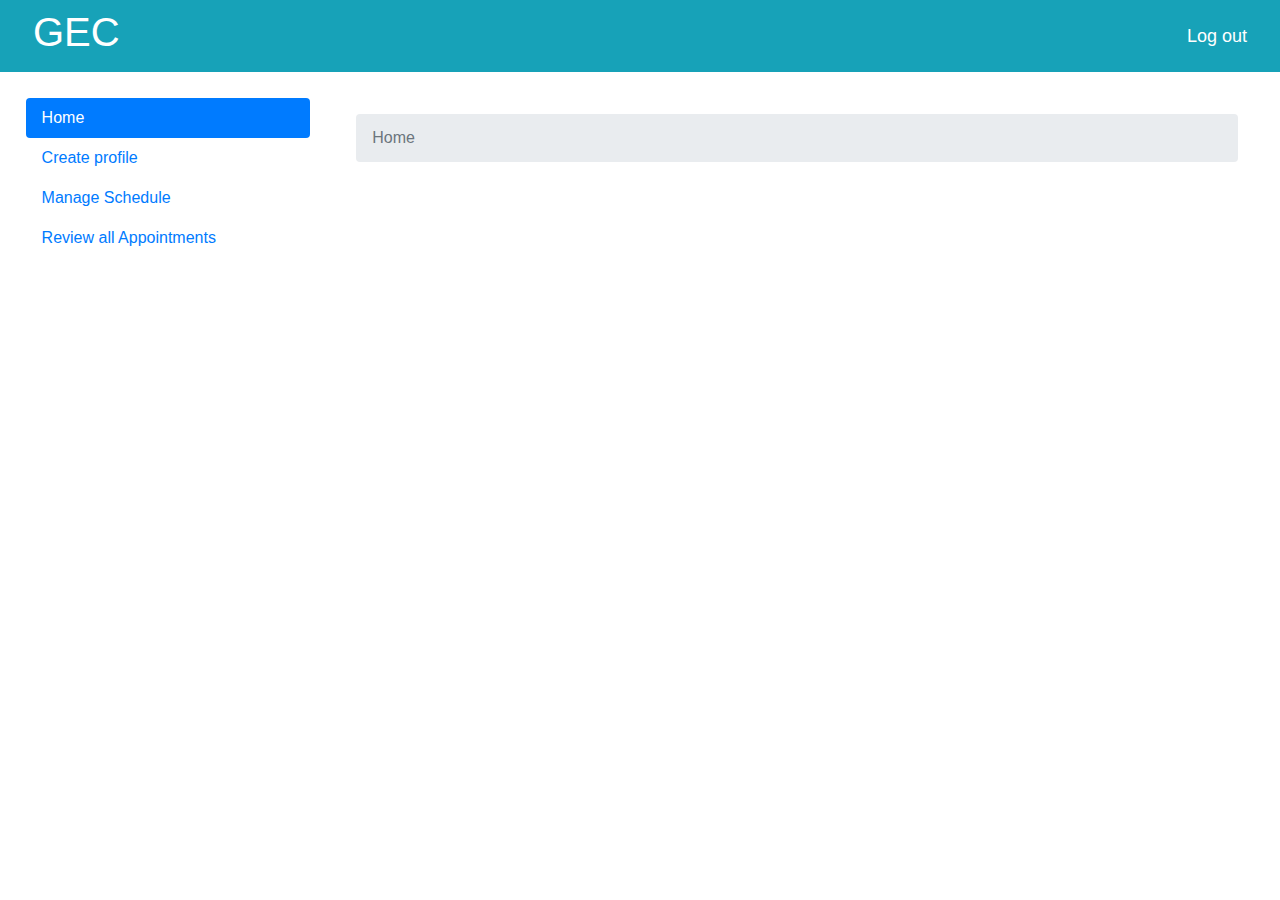
<file: view/Counselor_Dashboard/index.html>
<!doctype html>
<html lang="en">
  <head>
    <!-- Required meta tags -->
    <meta charset="utf-8">
    <meta name="viewport" content="width=device-width, initial-scale=1, shrink-to-fit=no">

    <!-- Bootstrap CSS -->
    <link rel="stylesheet" href="https://maxcdn.bootstrapcdn.com/bootstrap/4.0.0/css/bootstrap.min.css" integrity="sha384-Gn5384xqQ1aoWXA+058RXPxPg6fy4IWvTNh0E263XmFcJlSAwiGgFAW/dAiS6JXm" crossorigin="anonymous">

    <!-- CSS -->
    <link rel="stylesheet" href="style.css">

    <title>Dashboard</title>

  </head>
  <body>
    
    <!-- Start -->
    <div id="content">
        <div class="row brand d-flex align-items-center justify-content-between bg-info px-5 py-2">
           <a href="#"><h1>GEC</h1></a>
           <a href="#">Log out</a>
        </div>
        <div class="row sidebar">
            <div class="col-3">
                <div class="nav flex-column nav-pills" id="v-pills-tab" role="tablist" aria-orientation="vertical">
                    <a class="nav-link active" id="v-pills-home-tab" data-toggle="pill" href="#v-pills-home" role="tab" aria-controls="v-pills-home" aria-selected="true">Home</a>
                    <a class="nav-link" id="v-pills-profile-tab" data-toggle="pill" href="#v-pills-profile" role="tab" aria-controls="v-pills-profile" aria-selected="false">Create profile</a>
                    <a class="nav-link" id="v-pills-schedule-tab" data-toggle="pill" href="#v-pills-schedule" role="tab" aria-controls="v-pills-schedule" aria-selected="false">Manage Schedule</a>
                    <a class="nav-link" id="v-pills-appointments-tab" data-toggle="pill" href="#v-pills-appointments" role="tab" aria-controls="v-pills-appointments" aria-selected="false">Review all Appointments</a>
                  </div>
            </div>
            <div class="col-9">
                <div class="tab-content p-3" id="v-pills-tabContent">
                    <div class="tab-pane fade show active" id="v-pills-home" role="tabpanel" aria-labelledby="v-pills-home-tab">
                        <nav aria-label="breadcrumb">
                            <ol class="breadcrumb">
                              <li class="breadcrumb-item active" aria-current="page">Home</li>
                            </ol>
                          </nav>
                    </div>
                    
                    <!-- Create Profile -->
                    <div class="tab-pane fade" id="v-pills-profile" role="tabpanel" aria-labelledby="v-pills-profile-tab">
                        <nav aria-label="breadcrumb">
                            <ol class="breadcrumb">
                              <li class="breadcrumb-item active" aria-current="page">Create Profile</li>
                            </ol>
                        </nav>
                        <div class="dashboard-content">
                            <form class="needs-validation" novalidate>
                                <div class="form-row">
                                  <div class="col-md-4 mb-3">
                                    <label for="validationTooltip01">First name</label>
                                    <input type="text" class="form-control" id="validationTooltip01" placeholder="First name" value="Mark" required>
                                    <div class="valid-tooltip">
                                      Looks good!
                                    </div>
                                  </div>
                                  <div class="col-md-4 mb-3">
                                    <label for="validationTooltip02">Last name</label>
                                    <input type="text" class="form-control" id="validationTooltip02" placeholder="Last name" value="Otto" required>
                                    <div class="valid-tooltip">
                                      Looks good!
                                    </div>
                                  </div>
                                  <div class="col-md-4 mb-3">
                                    <label for="validationTooltipUsername">Username</label>
                                    <div class="input-group">
                                      <div class="input-group-prepend">
                                        <span class="input-group-text" id="validationTooltipUsernamePrepend">@</span>
                                      </div>
                                      <input type="text" class="form-control" id="validationTooltipUsername" placeholder="Username" aria-describedby="validationTooltipUsernamePrepend" required>
                                      <div class="invalid-tooltip">
                                        Please choose a unique and valid username.
                                      </div>
                                    </div>
                                  </div>
                                </div>
                                <div class="form-row">
                                  <div class="col-md-6 mb-3">
                                    <label for="validationTooltip03">City</label>
                                    <input type="text" class="form-control" id="validationTooltip03" placeholder="City" required>
                                    <div class="invalid-tooltip">
                                      Please provide a valid city.
                                    </div>
                                  </div>
                                  <div class="col-md-3 mb-3">
                                    <label for="validationTooltip04">State</label>
                                    <input type="text" class="form-control" id="validationTooltip04" placeholder="State" required>
                                    <div class="invalid-tooltip">
                                      Please provide a valid state.
                                    </div>
                                  </div>
                                  <div class="col-md-3 mb-3">
                                    <label for="validationTooltip05">Zip</label>
                                    <input type="text" class="form-control" id="validationTooltip05" placeholder="Zip" required>
                                    <div class="invalid-tooltip">
                                      Please provide a valid zip.
                                    </div>
                                  </div>
                                </div>
                                <div class="form-row">
                                    <div class="col-md-6 mb-3">
                                      <label for="validationTooltip03">City</label>
                                      <select class="custom-select" size="3">
                                        <option selected>Open this select menu</option>
                                        <option value="1">One</option>
                                        <option value="2">Two</option>
                                        <option value="3">Three</option>
                                      </select>
                                      <div class="invalid-tooltip">
                                        Please provide a valid city.
                                      </div>
                                    </div>
                                    <div class="col-md-3 mb-3">
                                      <label for="validationTooltip04">Country</label>
                                      <select class="custom-select">
                                        <option selected>Open this select menu</option>
                                        <option value="1">One</option>
                                        <option value="2">Two</option>
                                        <option value="3">Three</option>
                                      </select>
                                      <div class="invalid-tooltip">
                                        Please provide a valid Country.
                                      </div>
                                      <div class="custom-control custom-checkbox mt-3">
                                        <input type="checkbox" class="custom-control-input" id="customCheck1">
                                        <label class="custom-control-label" for="customCheck1">Check this custom checkbox</label>
                                      </div>
                                    </div>
                                    <div class="col-md-3 mb-3">
                                      <label for="validationTooltip05">Check</label>
                                      <div class="custom-control custom-radio">
                                        <input type="radio" id="customRadio1" name="customRadio" class="custom-control-input">
                                        <label class="custom-control-label" for="customRadio1">Toggle this custom radio</label>
                                      </div>
                                      <div class="custom-control custom-radio">
                                        <input type="radio" id="customRadio2" name="customRadio" class="custom-control-input">
                                        <label class="custom-control-label" for="customRadio2">Or toggle this other custom radio</label>
                                      </div>
                                    </div>
                                  </div>
                                <button class="btn btn-primary" type="submit">Submit form</button>
                              </form>
                        </div>
                    </div>
                    
                    <!-- Manage Schedule -->
                    <div class="tab-pane fade" id="v-pills-schedule" role="tabpanel" aria-labelledby="v-pills-schedule-tab">
                        <nav aria-label="breadcrumb">
                            <ol class="breadcrumb">
                              <li class="breadcrumb-item active" aria-current="page">Manage Schedule</li>
                            </ol>
                        </nav>
                    </div>

                    <!-- Review All Appointments -->
                    <div class="tab-pane fade" id="v-pills-appointments" role="tabpanel" aria-labelledby="v-pills-appointments-tab">
                        <nav aria-label="breadcrumb">
                            <ol class="breadcrumb">
                              <li class="breadcrumb-item active" aria-current="page">Review All Appointments</li>
                            </ol>
                        </nav>
                        <table class="table table-striped text-center">
                            <thead>
                              <tr>
                                <th scope="col">#</th>
                                <th scope="col">Name</th>
                                <th scope="col">Email</th>
                                <th scope="col">Department</th>
                                <th scope="col">Action</th>
                              </tr>
                            </thead>
                            <tbody>
                              <tr>
                                <th scope="row">1</th>
                                <td>Mark</td>
                                <td>Otto@mail.com</td>
                                <td>SWE</td>
                                <td>
                                    <button class="btn btn-success">Accept</button>
                                    <button class="btn btn-danger">Reject</button>
                                    <button class="btn btn-info">Details</button>
                                </td>
                              </tr>
                              <tr>
                                <th scope="row">2</th>
                                <td>Jacob</td>
                                <td>Thornton@mail.com</td>
                                <td>SWE</td>
                                <td>
                                    <button class="btn btn-success">Accept</button>
                                    <button class="btn btn-danger">Reject</button>
                                    <button class="btn btn-info">Details</button>
                                </td>
                              </tr>
                              <tr>
                                <th scope="row">3</th>
                                <td>Larry</td>
                                <td>theBird@mail.com</td>
                                <td>SWE</td>
                                <td>
                                    <button class="btn btn-success">Accept</button>
                                    <button class="btn btn-danger">Reject</button>
                                    <button class="btn btn-info">Details</button>
                                </td>
                              </tr>
                            </tbody>
                          </table>
                    </div>
                  </div>
            </div>
        </div>
    </div>

    <!-- END -->

    <!-- Optional JavaScript -->
    <!-- jQuery first, then Popper.js, then Bootstrap JS -->
    <script src="https://code.jquery.com/jquery-3.2.1.slim.min.js" integrity="sha384-KJ3o2DKtIkvYIK3UENzmM7KCkRr/rE9/Qpg6aAZGJwFDMVNA/GpGFF93hXpG5KkN" crossorigin="anonymous"></script>
    <script src="https://cdnjs.cloudflare.com/ajax/libs/popper.js/1.12.9/umd/popper.min.js" integrity="sha384-ApNbgh9B+Y1QKtv3Rn7W3mgPxhU9K/ScQsAP7hUibX39j7fakFPskvXusvfa0b4Q" crossorigin="anonymous"></script>
    <script src="https://maxcdn.bootstrapcdn.com/bootstrap/4.0.0/js/bootstrap.min.js" integrity="sha384-JZR6Spejh4U02d8jOt6vLEHfe/JQGiRRSQQxSfFWpi1MquVdAyjUar5+76PVCmYl" crossorigin="anonymous"></script>
  </body>
</html>
</file>
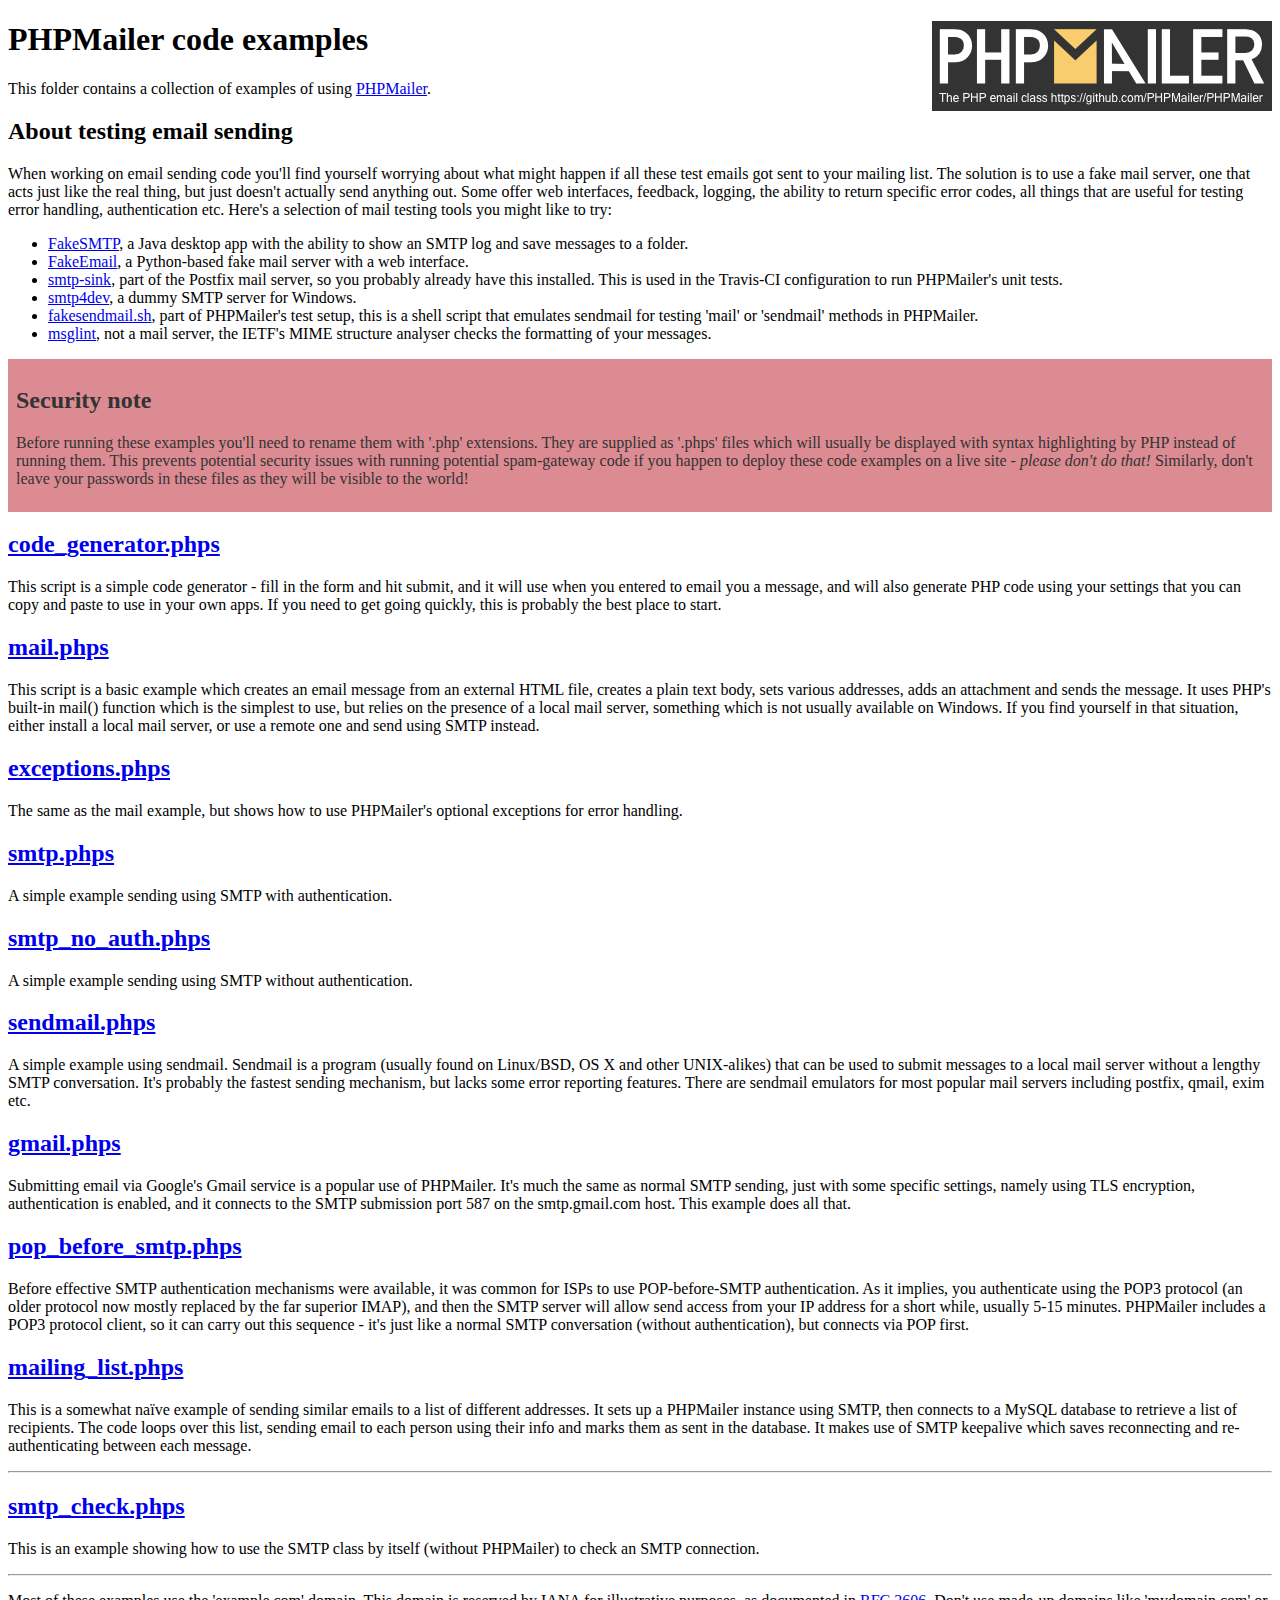
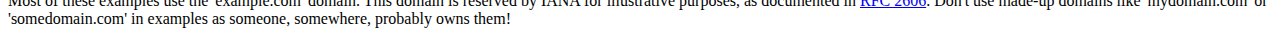
<file: controller/supporters/PHPMailer/examples/index.html>
<!DOCTYPE html>
<html>
<head>
	<meta charset="UTF-8">
	<title>PHPMailer Examples</title>
</head>
<body>
<h1>PHPMailer code examples<a href="https://github.com/PHPMailer/PHPMailer"><img src="images/phpmailer.png" style="float:right; border:0;" alt="PHPMailer logo"></a></h1>
<p>This folder contains a collection of examples of using <a href="https://github.com/PHPMailer/PHPMailer">PHPMailer</a>.</p>
<h2>About testing email sending</h2>
<p>When working on email sending code you'll find yourself worrying about what might happen if all these test emails got sent to your mailing list. The solution is to use a fake mail server, one that acts just like the real thing, but just doesn't actually send anything out. Some offer web interfaces, feedback, logging, the ability to return specific error codes, all things that are useful for testing error handling, authentication etc. Here's a selection of mail testing tools you might like to try:</p>
<ul>
  <li><a href="https://github.com/Nilhcem/FakeSMTP">FakeSMTP</a>, a Java desktop app with the ability to show an SMTP log and save messages to a folder. </li>
  <li><a href="https://github.com/isotoma/FakeEmail">FakeEmail</a>, a Python-based fake mail server with a web interface.</li>
  <li><a href="http://www.postfix.org/smtp-sink.1.html">smtp-sink</a>, part of the Postfix mail server, so you probably already have this installed. This is used in the Travis-CI configuration to run PHPMailer's unit tests.</li>
  <li><a href="http://smtp4dev.codeplex.com">smtp4dev</a>, a dummy SMTP server for Windows.</li>
  <li><a href="https://github.com/PHPMailer/PHPMailer/blob/master/test/fakesendmail.sh">fakesendmail.sh</a>, part of PHPMailer's test setup, this is a shell script that emulates sendmail for testing 'mail' or 'sendmail' methods in PHPMailer.</li>
  <li><a href="http://tools.ietf.org/tools/msglint/">msglint</a>, not a mail server, the IETF's MIME structure analyser checks the formatting of your messages.</li>
</ul>
<div style="padding: 8px; color: #333333; background-color: #dc8b92">
<h2>Security note</h2>
<p>Before running these examples you'll need to rename them with '.php' extensions. They are supplied as '.phps' files which will usually be displayed with syntax highlighting by PHP instead of running them. This prevents potential security issues with running potential spam-gateway code if you happen to deploy these code examples on a live site - <em>please don't do that!</em> Similarly, don't leave your passwords in these files as they will be visible to the world!</p>
</div>
<h2><a href="code_generator.phps">code_generator.phps</a></h2>
<p>This script is a simple code generator - fill in the form and hit submit, and it will use when you entered to email you a message, and will also generate PHP code using your settings that you can copy and paste to use in your own apps. If you need to get going quickly, this is probably the best place to start.</p>
<h2><a href="mail.phps">mail.phps</a></h2>
<p>This script is a basic example which creates an email message from an external HTML file, creates a plain text body, sets various addresses, adds an attachment and sends the message. It uses PHP's built-in mail() function which is the simplest to use, but relies on the presence of a local mail server, something which is not usually available on Windows. If you find yourself in that situation, either install a local mail server, or use a remote one and send using SMTP instead.</p>
<h2><a href="exceptions.phps">exceptions.phps</a></h2>
<p>The same as the mail example, but shows how to use PHPMailer's optional exceptions for error handling.</p>
<h2><a href="smtp.phps">smtp.phps</a></h2>
<p>A simple example sending using SMTP with authentication.</p>
<h2><a href="smtp_no_auth.phps">smtp_no_auth.phps</a></h2>
<p>A simple example sending using SMTP without authentication.</p>
<h2><a href="sendmail.phps">sendmail.phps</a></h2>
<p>A simple example using sendmail. Sendmail is a program (usually found on Linux/BSD, OS X and other UNIX-alikes) that can be used to submit messages to a local mail server without a lengthy SMTP conversation. It's probably the fastest sending mechanism, but lacks some error reporting features. There are sendmail emulators for most popular mail servers including postfix, qmail, exim etc.</p>
<h2><a href="gmail.phps">gmail.phps</a></h2>
<p>Submitting email via Google's Gmail service is a popular use of PHPMailer. It's much the same as normal SMTP sending, just with some specific settings, namely using TLS encryption, authentication is enabled, and it connects to the SMTP submission port 587 on the smtp.gmail.com host. This example does all that.</p>
<h2><a href="pop_before_smtp.phps">pop_before_smtp.phps</a></h2>
<p>Before effective SMTP authentication mechanisms were available, it was common for ISPs to use POP-before-SMTP authentication. As it implies, you authenticate using the POP3 protocol (an older protocol now mostly replaced by the far superior IMAP), and then the SMTP server will allow send access from your IP address for a short while, usually 5-15 minutes. PHPMailer includes a POP3 protocol client, so it can carry out this sequence - it's just like a normal SMTP conversation (without authentication), but connects via POP first.</p>
<h2><a href="mailing_list.phps">mailing_list.phps</a></h2>
<p>This is a somewhat naïve example of sending similar emails to a list of different addresses. It sets up a PHPMailer instance using SMTP, then connects to a MySQL database to retrieve a list of recipients. The code loops over this list, sending email to each person using their info and marks them as sent in the database. It makes use of SMTP keepalive which saves reconnecting and re-authenticating between each message.</p>
<hr>
<h2><a href="smtp_check.phps">smtp_check.phps</a></h2>
<p>This is an example showing how to use the SMTP class by itself (without PHPMailer) to check an SMTP connection.</p>
<hr>
<p>Most of these examples use the 'example.com' domain. This domain is reserved by IANA for illustrative purposes, as documented in <a href="http://tools.ietf.org/html/rfc2606">RFC 2606</a>. Don't use made-up domains like 'mydomain.com' or 'somedomain.com' in examples as someone, somewhere, probably owns them!</p>
</body>
</html>
</file>
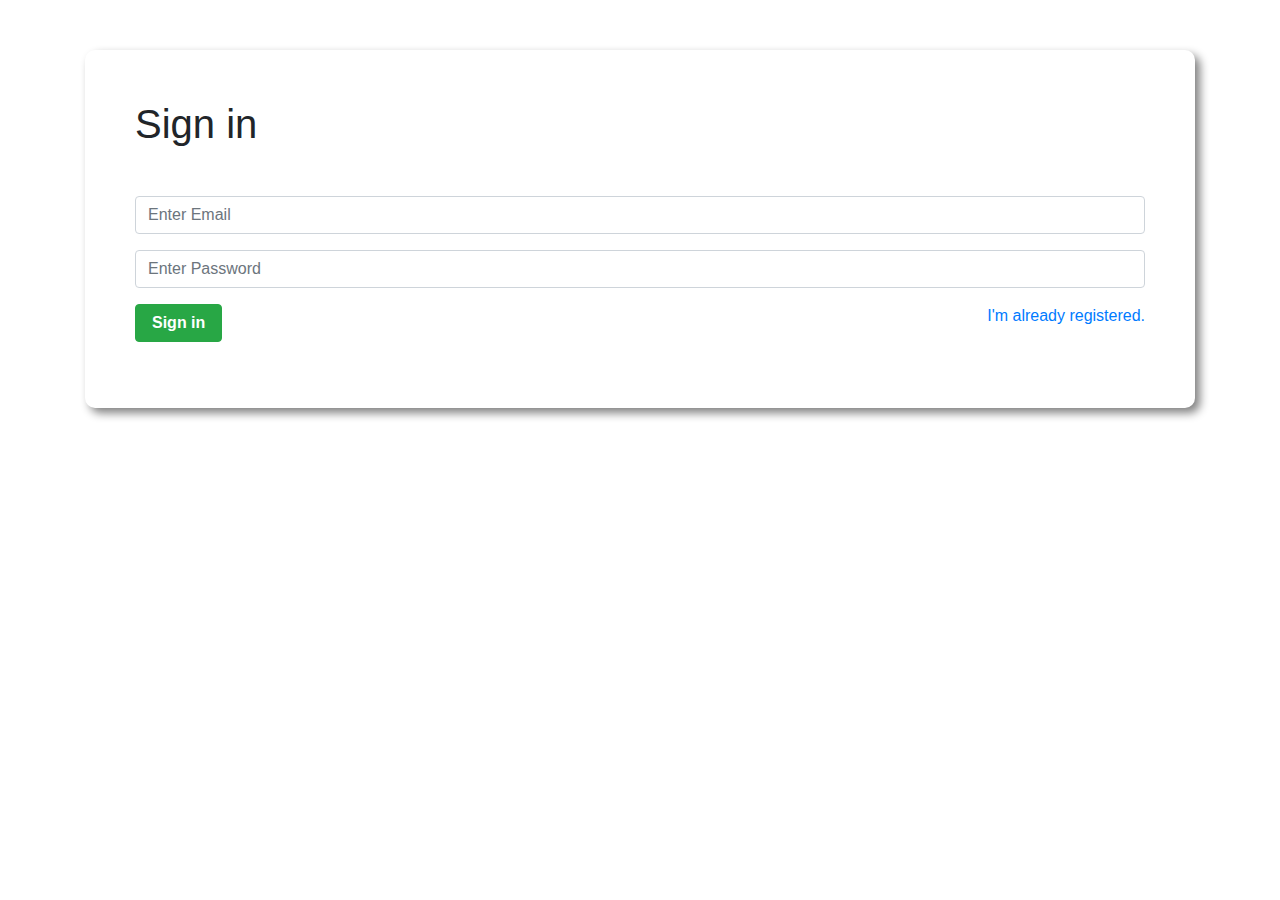
<file: view/GEC/login.html>
<!doctype html>
<html lang="en">
  <head>
    <!-- Required meta tags -->
    <meta charset="utf-8">
    <meta name="viewport" content="width=device-width, initial-scale=1, shrink-to-fit=no">

    <!-- Bootstrap CSS -->
    <link rel="stylesheet" href="https://stackpath.bootstrapcdn.com/bootstrap/4.4.1/css/bootstrap.min.css" integrity="sha384-Vkoo8x4CGsO3+Hhxv8T/Q5PaXtkKtu6ug5TOeNV6gBiFeWPGFN9MuhOf23Q9Ifjh" crossorigin="anonymous">
    <!-- CSS -->
    <link rel="stylesheet" href="style.css">

    <title>Sign in</title>

  </head>
  <body>
      <section class="signin-body">
        <div class="container">
            <form class="form">
                <h1 class="mb-5">Sign in</h1>
                <div class="form-group">
                    <input type="email" class="form-control" placeholder="Enter Email">
                </div>
                <div class="form-group">
                    <input type="password" class="form-control" placeholder="Enter Password">
                </div>
                <div class="form-group d-flex justify-content-between">
                  <button type="submit" class="btn btn-success px-3 font-weight-bold">Sign in</button>
                  <a href="register.html">I'm already registered.</a>
                </div>
            </form>
        </div>
      </section>
    <!-- Optional JavaScript -->
    <!-- jQuery first, then Popper.js, then Bootstrap JS -->
    <script src="https://code.jquery.com/jquery-3.4.1.slim.min.js" integrity="sha384-J6qa4849blE2+poT4WnyKhv5vZF5SrPo0iEjwBvKU7imGFAV0wwj1yYfoRSJoZ+n" crossorigin="anonymous"></script>
    <script src="https://cdn.jsdelivr.net/npm/popper.js@1.16.0/dist/umd/popper.min.js" integrity="sha384-Q6E9RHvbIyZFJoft+2mJbHaEWldlvI9IOYy5n3zV9zzTtmI3UksdQRVvoxMfooAo" crossorigin="anonymous"></script>
    <script src="https://stackpath.bootstrapcdn.com/bootstrap/4.4.1/js/bootstrap.min.js" integrity="sha384-wfSDF2E50Y2D1uUdj0O3uMBJnjuUD4Ih7YwaYd1iqfktj0Uod8GCExl3Og8ifwB6" crossorigin="anonymous"></script>
  </body>
</html>
</file>
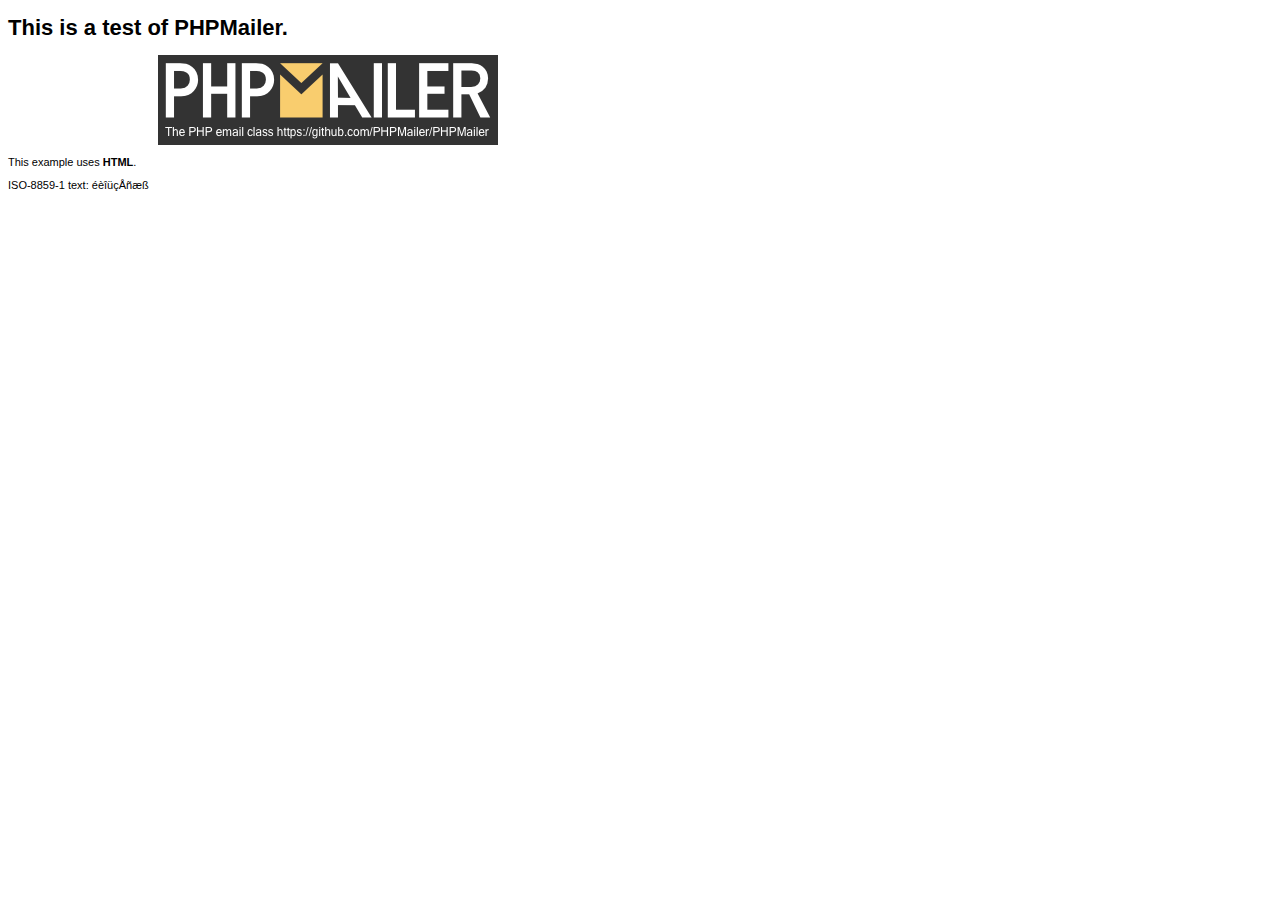
<file: controller/supporters/PHPMailer/examples/contents.html>
<!DOCTYPE HTML PUBLIC "-//W3C//DTD HTML 4.01 Transitional//EN" "http://www.w3.org/TR/html4/loose.dtd">
<html>
<head>
  <meta http-equiv="Content-Type" content="text/html; charset=iso-8859-1">
  <title>PHPMailer Test</title>
</head>
<body>
<div style="width: 640px; font-family: Arial, Helvetica, sans-serif; font-size: 11px;">
  <h1>This is a test of PHPMailer.</h1>
  <div align="center">
    <a href="https://github.com/PHPMailer/PHPMailer/"><img src="images/phpmailer.png" height="90" width="340" alt="PHPMailer rocks"></a>
  </div>
  <p>This example uses <strong>HTML</strong>.</p>
  <p>ISO-8859-1 text: ���������</p>
</div>
</body>
</html>
</file>
<file: view/Counselor_Dashboard/style.css>
body{
    margin: 0;
    padding: 0;
}

.sidebar{
    padding: 2%;
}
.brand a{
    font-size: large;
    color: white;
}
</file>
<file: view/GEC/style.css>
.signin-body .signup-body{
    padding: 100px;
}
.form{
    margin-top: 50px;
    border-radius: 10px;
    box-shadow: 5px 5px 10px gray;
    padding: 50px;
}
.navbar-light .navbar-nav .nav-link {
    padding-left: 2rem;
    padding-right: 2rem;
}
.container{
    margin-bottom: 100px;
}

.button-color{
    border-radius: 10px;
    color: white;
    border: none;
    padding: 9px 25px;
}
.card{
    border-radius: 10px;
    padding: 20px 40px;
    border: none;
}
.card img{
    width: 300px;
}
.card h5{
    font-weight: 700;
}
.card-footer{
    border-top: none;
    background-color: white;
}
</file>
